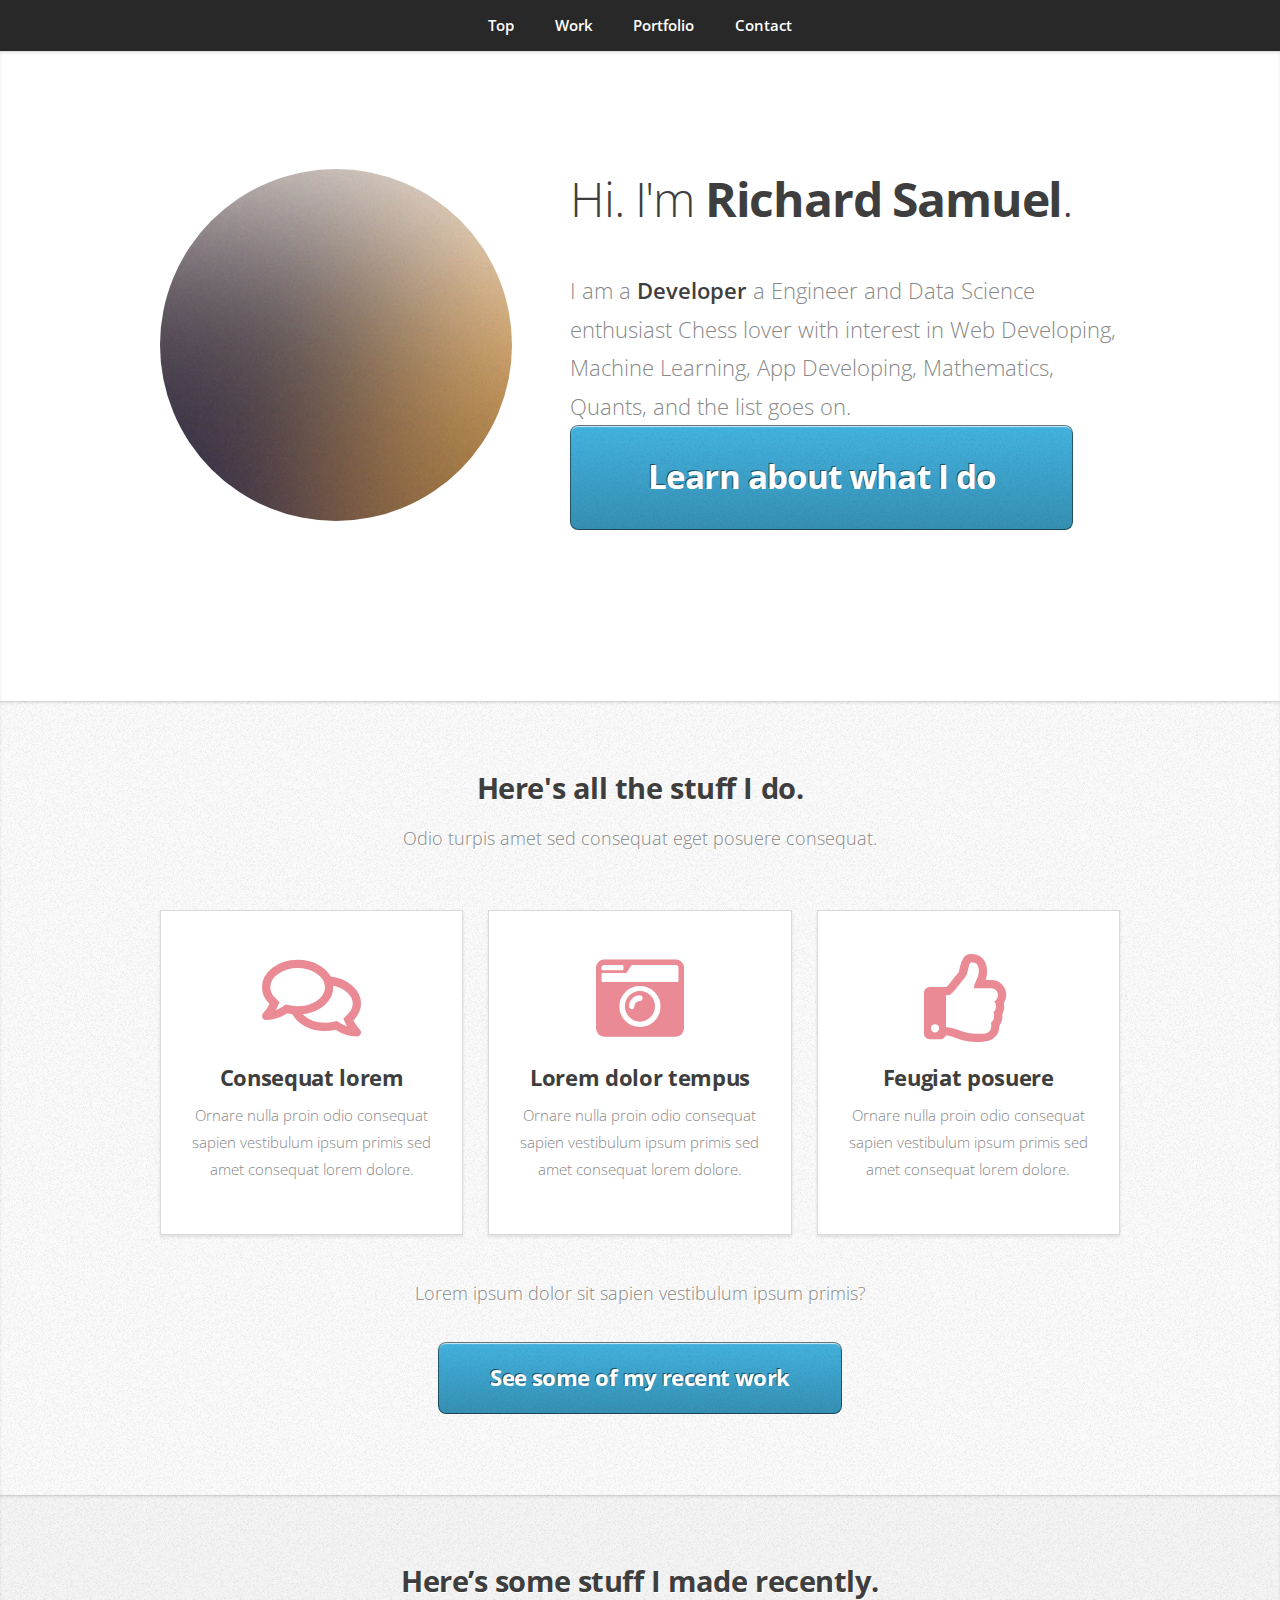
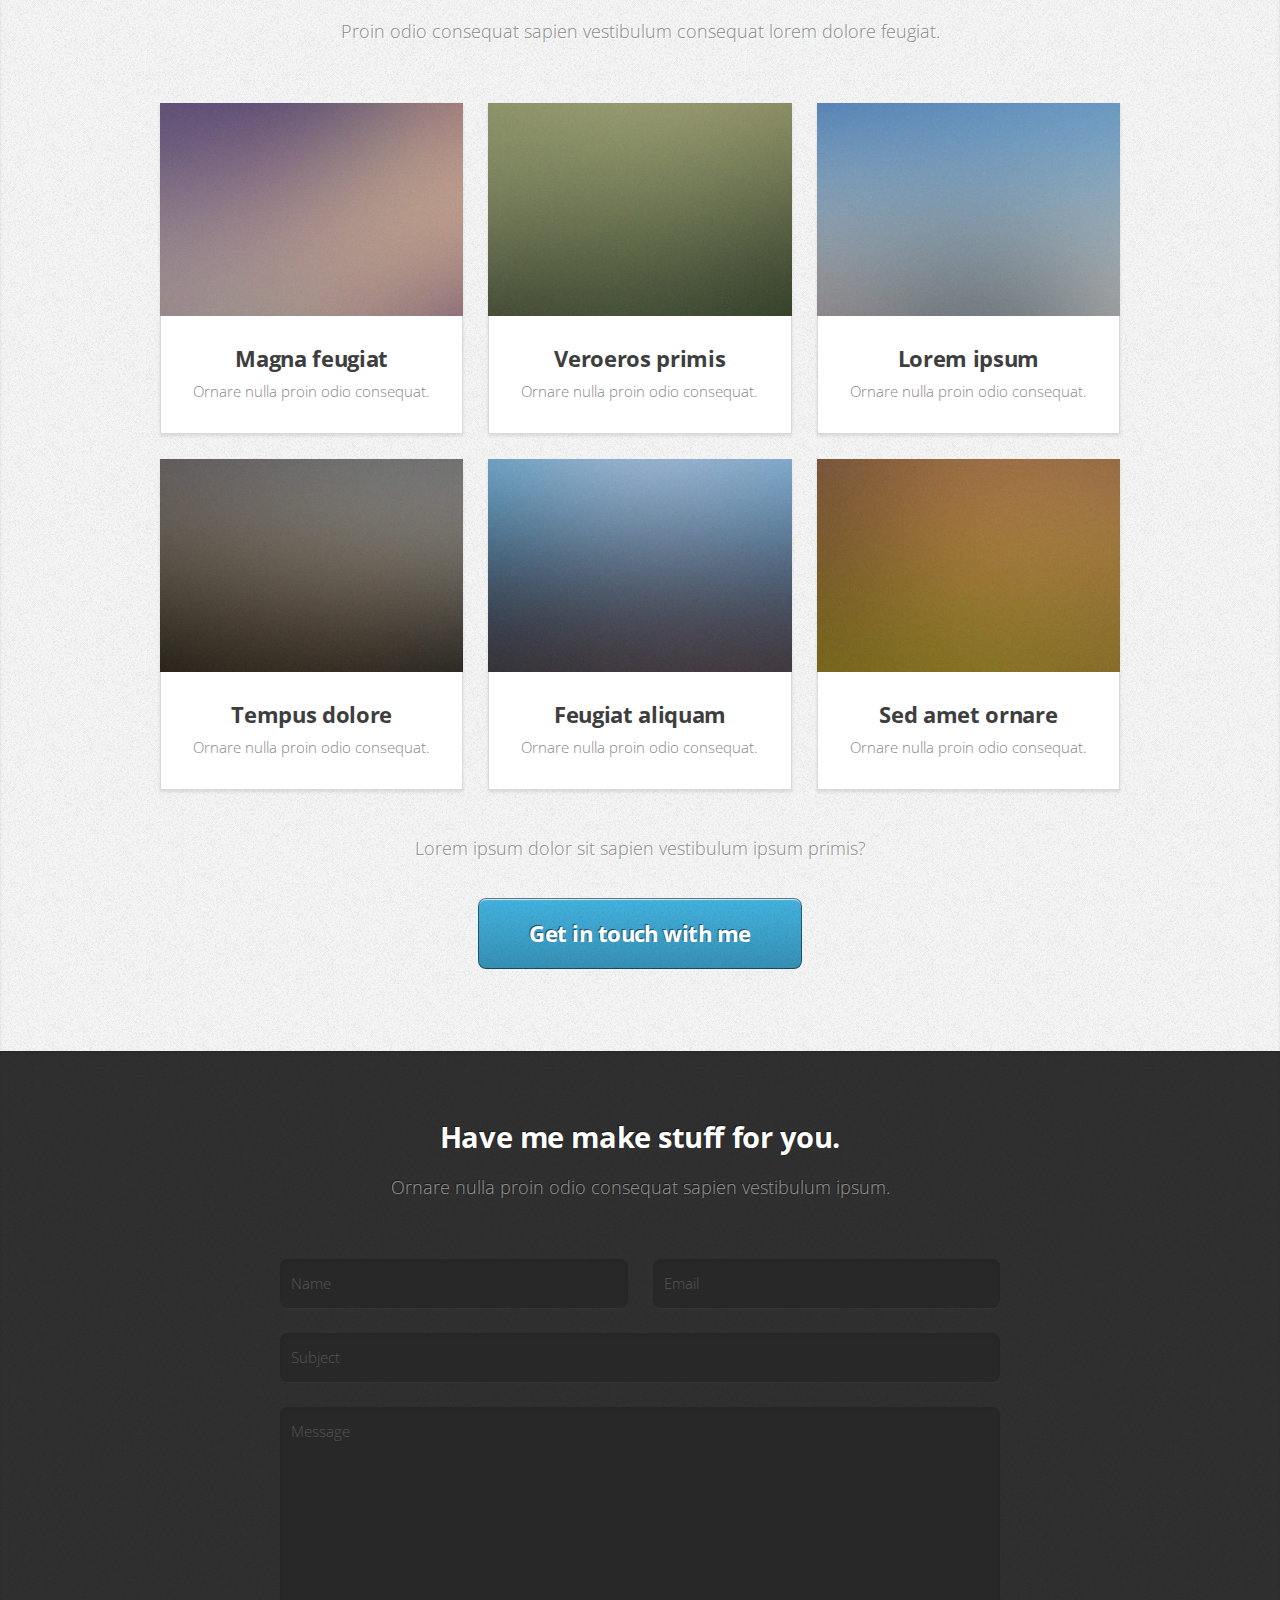
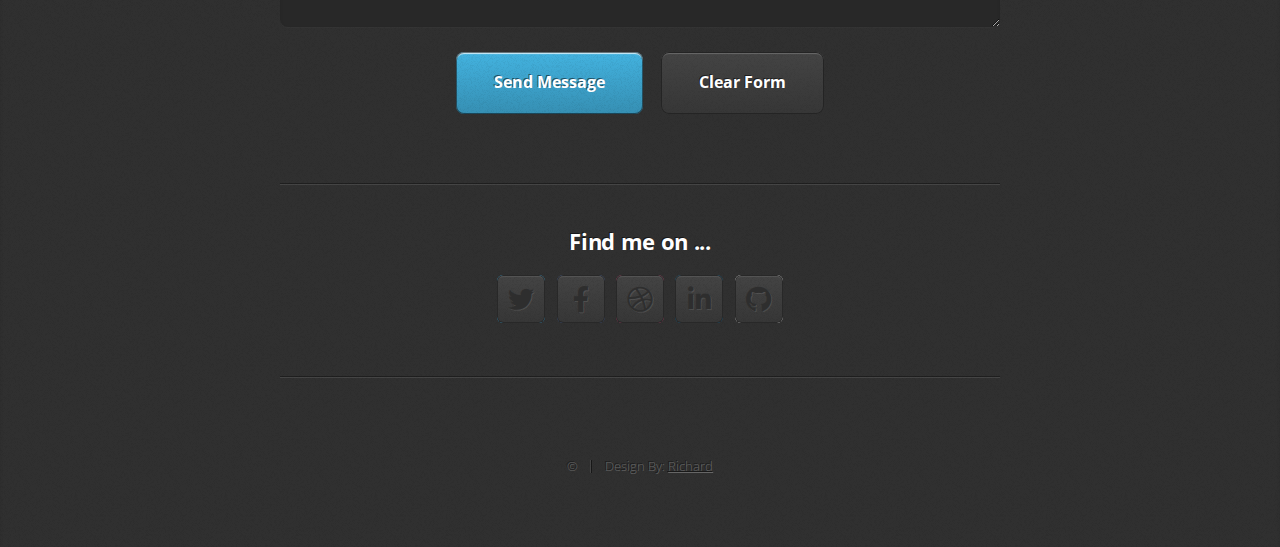
<file: index.html>
<!DOCTYPE HTML>
<html>
	<head>
		<title>My Portfolio</title>
		<meta charset="utf-8" />
		<meta name="viewport" content="width=device-width, initial-scale=1, user-scalable=no" />
		<link rel="stylesheet" href="assets/css/main.css" />
	</head>
	<body class="is-preload">

		<!-- Nav -->
			<nav id="nav">
				<ul class="container">
					<li><a href="#top">Top</a></li>
					<li><a href="#work">Work</a></li>
					<li><a href="#portfolio">Portfolio</a></li>
					<li><a href="#contact">Contact</a></li>
				</ul>
			</nav>

		<!-- Home -->
			<article id="top" class="wrapper style1">
				<div class="container">
					<div class="row">
						<div class="col-4 col-5-large col-12-medium">
							<span class="image fit"><img src="images/pic00.jpg" alt="" /></span>
						</div>
						<div class="col-8 col-7-large col-12-medium">
							<header>
								<h1>Hi. I'm <strong>Richard Samuel</strong>.</h1>
							</header>
							<p>I am a <strong>Developer</strong> a Engineer and Data Science enthusiast Chess lover with interest in Web Developing, Machine Learning, App Developing, Mathematics, Quants, and the list goes on.
							<a href="#work" class="button large scrolly">Learn about what I do</a>
						</div>
					</div>
				</div>
			</article>

		<!-- Work -->
			<article id="work" class="wrapper style2">
				<div class="container">
					<header>
						<h2>Here's all the stuff I do.</h2>
						<p>Odio turpis amet sed consequat eget posuere consequat.</p>
					</header>
					<div class="row aln-center">
						<div class="col-4 col-6-medium col-12-small">
							<section class="box style1">
								<span class="icon featured fa-comments"></span>
								<h3>Consequat lorem</h3>
								<p>Ornare nulla proin odio consequat sapien vestibulum ipsum primis sed amet consequat lorem dolore.</p>
							</section>
						</div>
						<div class="col-4 col-6-medium col-12-small">
							<section class="box style1">
								<span class="icon solid featured fa-camera-retro"></span>
								<h3>Lorem dolor tempus</h3>
								<p>Ornare nulla proin odio consequat sapien vestibulum ipsum primis sed amet consequat lorem dolore.</p>
							</section>
						</div>
						<div class="col-4 col-6-medium col-12-small">
							<section class="box style1">
								<span class="icon featured fa-thumbs-up"></span>
								<h3>Feugiat posuere</h3>
								<p>Ornare nulla proin odio consequat sapien vestibulum ipsum primis sed amet consequat lorem dolore.</p>
							</section>
						</div>
					</div>
					<footer>
						<p>Lorem ipsum dolor sit sapien vestibulum ipsum primis?</p>
						<a href="#portfolio" class="button large scrolly">See some of my recent work</a>
					</footer>
				</div>
			</article>

		<!-- Portfolio -->
			<article id="portfolio" class="wrapper style3">
				<div class="container">
					<header>
						<h2>Here’s some stuff I made recently.</h2>
						<p>Proin odio consequat  sapien vestibulum consequat lorem dolore feugiat.</p>
					</header>
					<div class="row">
						<div class="col-4 col-6-medium col-12-small">
							<article class="box style2">
								<a href="#" class="image featured"><img src="images/pic01.jpg" alt="" /></a>
								<h3><a href="#">Magna feugiat</a></h3>
								<p>Ornare nulla proin odio consequat.</p>
							</article>
						</div>
						<div class="col-4 col-6-medium col-12-small">
							<article class="box style2">
								<a href="#" class="image featured"><img src="images/pic02.jpg" alt="" /></a>
								<h3><a href="#">Veroeros primis</a></h3>
								<p>Ornare nulla proin odio consequat.</p>
							</article>
						</div>
						<div class="col-4 col-6-medium col-12-small">
							<article class="box style2">
								<a href="#" class="image featured"><img src="images/pic03.jpg" alt="" /></a>
								<h3><a href="#">Lorem ipsum</a></h3>
								<p>Ornare nulla proin odio consequat.</p>
							</article>
						</div>
						<div class="col-4 col-6-medium col-12-small">
							<article class="box style2">
								<a href="#" class="image featured"><img src="images/pic04.jpg" alt="" /></a>
								<h3><a href="#">Tempus dolore</a></h3>
								<p>Ornare nulla proin odio consequat.</p>
							</article>
						</div>
						<div class="col-4 col-6-medium col-12-small">
							<article class="box style2">
								<a href="#" class="image featured"><img src="images/pic05.jpg" alt="" /></a>
								<h3><a href="#">Feugiat aliquam</a></h3>
								<p>Ornare nulla proin odio consequat.</p>
							</article>
						</div>
						<div class="col-4 col-6-medium col-12-small">
							<article class="box style2">
								<a href="#" class="image featured"><img src="images/pic06.jpg" alt="" /></a>
								<h3><a href="#">Sed amet ornare</a></h3>
								<p>Ornare nulla proin odio consequat.</p>
							</article>
						</div>
					</div>
					<footer>
						<p>Lorem ipsum dolor sit sapien vestibulum ipsum primis?</p>
						<a href="#contact" class="button large scrolly">Get in touch with me</a>
					</footer>
				</div>
			</article>

		<!-- Contact -->
			<article id="contact" class="wrapper style4">
				<div class="container medium">
					<header>
						<h2>Have me make stuff for you.</h2>
						<p>Ornare nulla proin odio consequat sapien vestibulum ipsum.</p>
					</header>
					<div class="row">
						<div class="col-12">
							<form method="post" action="#">
								<div class="row">
									<div class="col-6 col-12-small">
										<input type="text" name="name" id="name" placeholder="Name" />
									</div>
									<div class="col-6 col-12-small">
										<input type="text" name="email" id="email" placeholder="Email" />
									</div>
									<div class="col-12">
										<input type="text" name="subject" id="subject" placeholder="Subject" />
									</div>
									<div class="col-12">
										<textarea name="message" id="message" placeholder="Message"></textarea>
									</div>
									<div class="col-12">
										<ul class="actions">
											<li><input type="submit" value="Send Message" /></li>
											<li><input type="reset" value="Clear Form" class="alt" /></li>
										</ul>
									</div>
								</div>
							</form>
						</div>
						<div class="col-12">
							<hr />
							<h3>Find me on ...</h3>
							<ul class="social">
								<li><a href="#" class="icon brands fa-twitter"><span class="label">Twitter</span></a></li>
								<li><a href="#" class="icon brands fa-facebook-f"><span class="label">Facebook</span></a></li>
								<li><a href="#" class="icon brands fa-dribbble"><span class="label">Dribbble</span></a></li>
								<li><a href="http://www.linkedin.com/in/richard-s-2b8399195" class="icon brands fa-linkedin-in"><span class="label">LinkedIn</span></a></li>
								<li><a href="http://www.github.com/samuelard7" class="icon brands fa-github"><span class="label">Github</span></a></li>
								<!--
								<li><a href="#" class="icon solid fa-rss"><span>RSS</span></a></li>
								<li><a href="#" class="icon brands fa-instagram"><span>Instagram</span></a></li>
								<li><a href="#" class="icon brands fa-foursquare"><span>Foursquare</span></a></li>
								<li><a href="#" class="icon brands fa-skype"><span>Skype</span></a></li>
								<li><a href="#" class="icon brands fa-soundcloud"><span>Soundcloud</span></a></li>
								<li><a href="#" class="icon brands fa-youtube"><span>YouTube</span></a></li>
								<li><a href="#" class="icon brands fa-blogger"><span>Blogger</span></a></li>
								<li><a href="#" class="icon brands fa-flickr"><span>Flickr</span></a></li>
								<li><a href="#" class="icon brands fa-vimeo"><span>Vimeo</span></a></li>
								-->
							</ul>
							<hr />
						</div>
					</div>
					<footer>
						<ul id="copyright">
							<li>&copy;</li><li>Design By: <a href="http://www.github.com/samuelard7/samuelard7.github.io">Richard</a></li>
						</ul>
					</footer>
				</div>
			</article>

		<!-- Scripts -->
			<script src="assets/js/jquery.min.js"></script>
			<script src="assets/js/jquery.scrolly.min.js"></script>
			<script src="assets/js/browser.min.js"></script>
			<script src="assets/js/breakpoints.min.js"></script>
			<script src="assets/js/util.js"></script>
			<script src="assets/js/main.js"></script>

	</body>
</html>
</file>
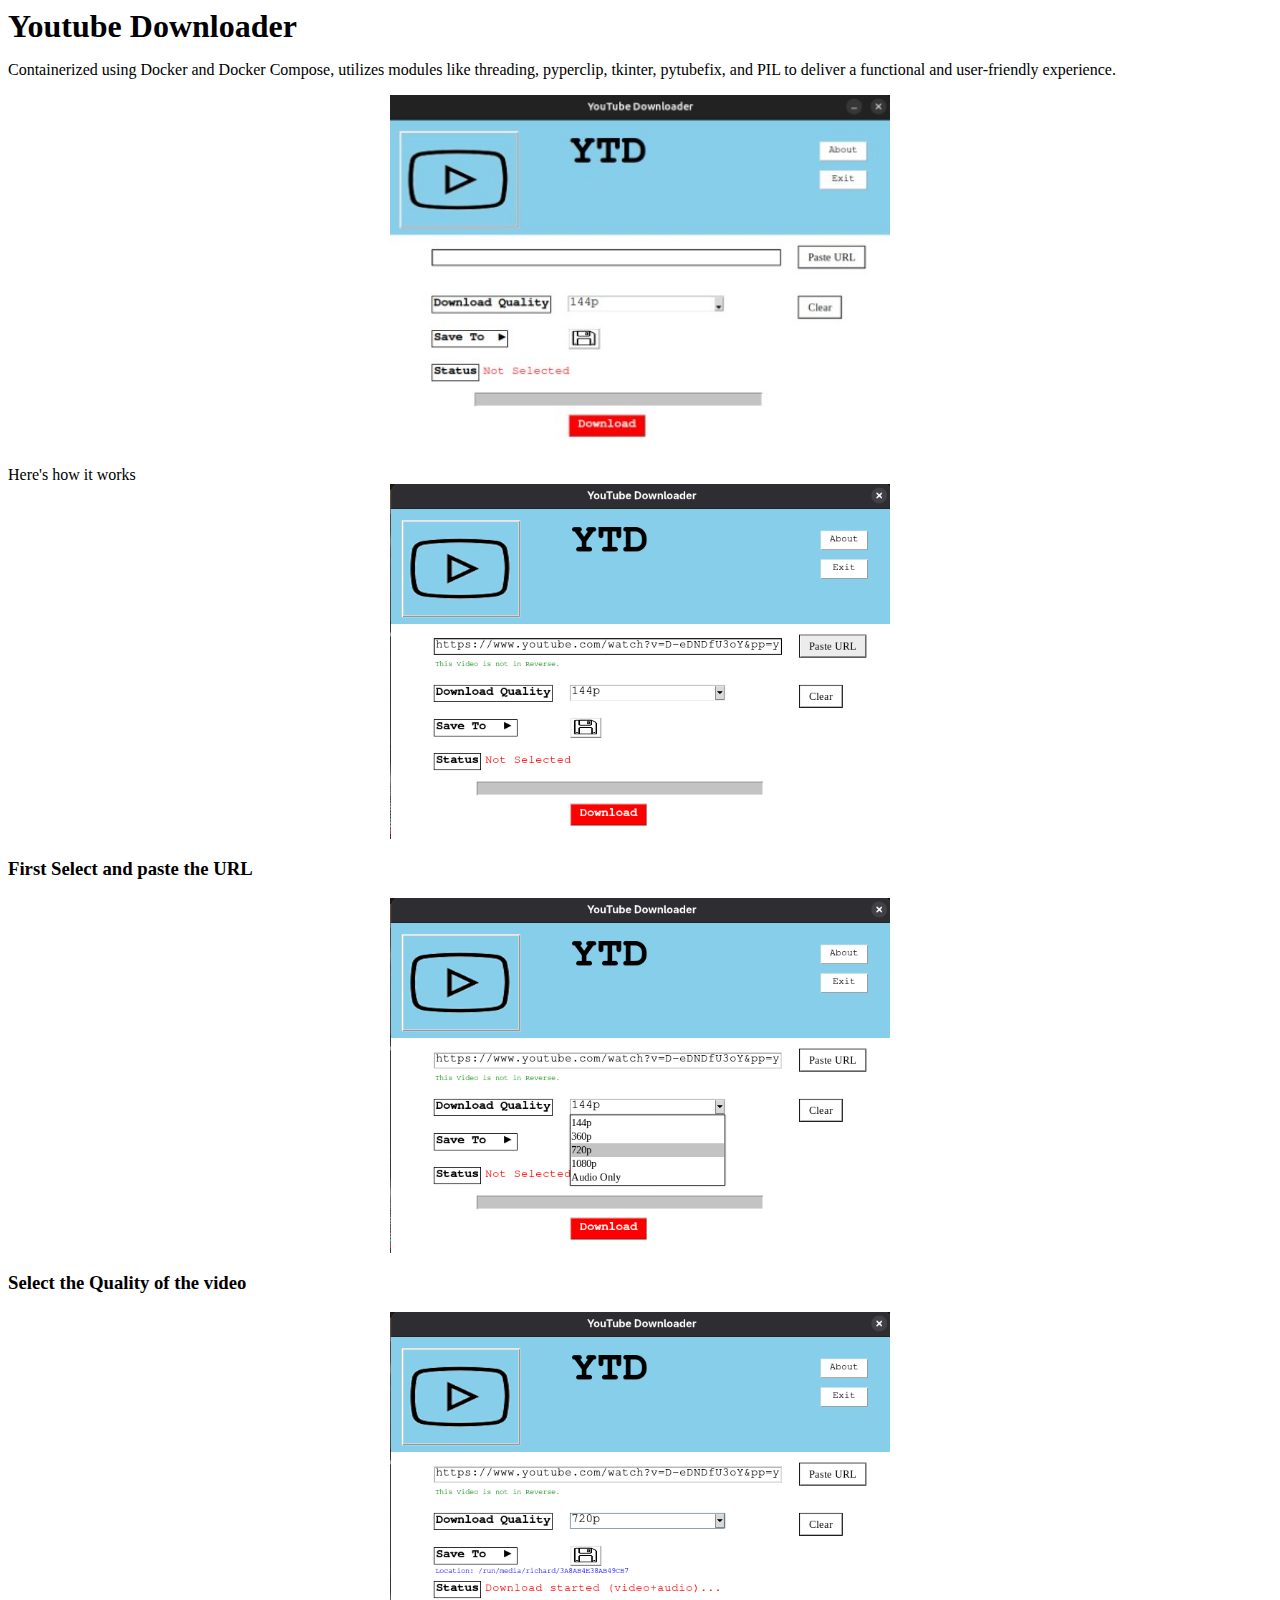
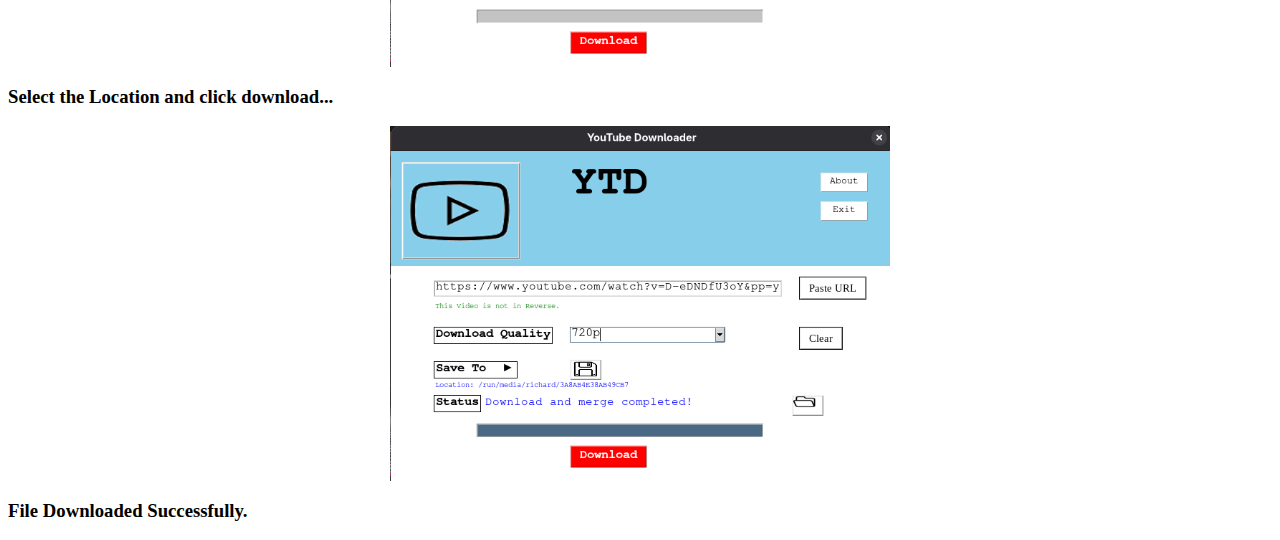
<file: yt.html>
<!-- Here I want to add the image youtube downloader which i coded using python tkinter-->

<!DOCTYPE html>
<html lang="en">
<head>
    <meta charset="UTF-8">
    <meta name="viewport" content="width=device-width, initial-scale=1.0">
    <title>Youtube Downloader</title>
</head>
<body>

    <h1 style="justify-content: center;display: center; margin: 0 auto;">Youtube Downloader</h1>
    <p>Containerized using Docker and Docker Compose, utilizes modules like threading, pyperclip, tkinter, pytubefix, and PIL to deliver a functional and user-friendly experience.</p>
    <img src="images/YTD.jpg" alt="Youtube Downloader" style="width: 80%; max-width: 500px; justify-content: center; display: block; margin: 0 auto;">

    <p>Here's how it works <img src="images/yt1.png" alt="Youtube Downloader Image One" style="width: 80%; max-width: 500px; justify-content: center; display: block; margin: 0 auto;" /><h3>First Select and paste the URL</h3>
    <p><img src="images/yt2.png" alt="Youtube Downloader Image Two" style="width: 80%; max-width: 500px; justify-content: center; display: block; margin: 0 auto;" /><h3>Select the Quality of the video</h3>
    <p><img src="images/yt3.png" alt="Youtube Downloader Image Three" style="width: 80%; max-width: 500px; justify-content: center; display: block; margin: 0 auto;" /><h3>Select the Location and click download... </h3>
    <p><img src="images/yt4.png" alt="Youtube Downloader Image Three" style="width: 80%; max-width: 500px; justify-content: center; display: block; margin: 0 auto;" /><h3>File Downloaded Successfully.</h3>
</body>
</html>
</file>
<file: assets/css/main.css>
@import url("https://fonts.googleapis.com/css?family=Open+Sans:300,300italic,600,600italic,700");
@import url("fontawesome-all.min.css");

/*
	Miniport by HTML5 UP
	html5up.net | @ajlkn
	Free for personal and commercial use under the CCA 3.0 license (html5up.net/license)
*/

html, body, div, span, applet, object,
iframe, h1, h2, h3, h4, h5, h6, p, blockquote,
pre, a, abbr, acronym, address, big, cite,
code, del, dfn, em, img, ins, kbd, q, s, samp,
small, strike, strong, sub, sup, tt, var, b,
u, i, center, dl, dt, dd, ol, ul, li, fieldset,
form, label, legend, table, caption, tbody,
tfoot, thead, tr, th, td, article, aside,
canvas, details, embed, figure, figcaption,
footer, header, hgroup, menu, nav, output, ruby,
section, summary, time, mark, audio, video {
	margin: 0;
	padding: 0;
	border: 0;
	font-size: 100%;
	font: inherit;
	vertical-align: baseline;}

article, aside, details, figcaption, figure,
footer, header, hgroup, menu, nav, section {
	display: block;}

body {
	line-height: 1;
}

ol, ul {
	list-style: none;
}

blockquote, q {
	quotes: none;
}

	blockquote:before, blockquote:after, q:before, q:after {
		content: '';
		content: none;
	}

table {
	border-collapse: collapse;
	border-spacing: 0;
}

body {
	-webkit-text-size-adjust: none;
}

mark {
	background-color: transparent;
	color: inherit;
}

input::-moz-focus-inner {
	border: 0;
	padding: 0;
}

input, select, textarea {
	-moz-appearance: none;
	-webkit-appearance: none;
	-ms-appearance: none;
	appearance: none;
}

/* Basic */

	html {
		box-sizing: border-box;
	}

	*, *:before, *:after {
		box-sizing: inherit;
	}

	body {
		padding-top: 3.5em;
	}

		body.is-preload *, body.is-preload *:before, body.is-preload *:after {
			-moz-animation: none !important;
			-webkit-animation: none !important;
			-ms-animation: none !important;
			animation: none !important;
			-moz-transition: none !important;
			-webkit-transition: none !important;
			-ms-transition: none !important;
			transition: none !important;
		}

	body, input, textarea, select {
		font-family: 'Open Sans', sans-serif;
		line-height: 1.85em;
		color: #888;
		font-weight: 300;
		font-size: 13pt;
	}

	a {
		-moz-transition: color .2s ease-in-out;
		-webkit-transition: color .2s ease-in-out;
		-ms-transition: color .2s ease-in-out;
		transition: color .2s ease-in-out;
		color: #43B3E0;
		text-decoration: underline;
	}

		a:hover {
			color: #43bff0 !important;
		}

		a img {
			border: 0;
		}

	b, strong {
		font-weight: 600;
		color: #3e3e3e;
	}

	i, em {
		font-style: italic;
	}

	sub {
		position: relative;
		top: 0.5em;
		font-size: 0.8em;
	}

	sup {
		position: relative;
		top: -0.5em;
		font-size: 0.8em;
	}

	blockquote {
		border-left: solid 0.75em #eee;
		padding: 1em 0 1em 1.5em;
		font-style: italic;
	}

	h1, h2, h3, h4, h5, h6 {
		color: #3e3e3e;
		margin: 0 0 0.75em 0;
	}

	h1 a, h2 a, h3 a, h4 a, h5 a, h6 a {
		text-decoration: none;
		color: inherit;
	}

	h2, h3, h4, h5, h6 {
		font-weight: 700;
	}

	h1 {
		font-size: 3.25em;
		letter-spacing: -0.025em;
		font-weight: 300;
	}

		h1 strong {
			font-weight: 700;
		}

	h2 {
		font-size: 2em;
		letter-spacing: -0.015em;
	}

	h3 {
		font-size: 1.5em;
		letter-spacing: -0.015em;
	}

	em, i {
		font-style: italic;
	}

	br.clear {
		clear: both;
	}

	hr {
		border: 0;
		border-top: solid 1px #444;
		border-top-color: rgba(0, 0, 0, 0.35);
		box-shadow: 0px 1px 0px 0px rgba(255, 255, 255, 0.1);
		height: 1px;
		margin: 3em 0;
	}

	p, ul, ol, dl, table {
		margin-bottom: 2em;
	}

	header {
		margin: 0 0 3em 0;
	}

		header > p {
			font-size: 1.25em;
			margin: 0;
		}

	footer {
		margin: 3em 0 0 0;
	}

		footer > p {
			font-size: 1.25em;
		}

/* Container */

	.container {
		margin: 0 auto;
		max-width: calc(100% - 50px);
		width: 1200px;
	}

		.container.medium {
			width: 900px;
		}

		@media screen and (max-width: 1680px) {

			.container {
				width: 1200px;
			}

				.container.medium {
					width: 900px;
				}

		}

		@media screen and (max-width: 1280px) {

			.container {
				width: 960px;
			}

				.container.medium {
					width: 720px;
				}

		}

		@media screen and (max-width: 980px) {

			.container {
				width: 100%;
			}

				.container.medium {
					width: 75%;
				}

		}

		@media screen and (max-width: 736px) {

			.container {
				width: 100%;
				max-width: calc(100% - 30px);
			}

				.container.medium {
					width: 100%;
				}

		}

/* Row */

	.row {
		display: flex;
		flex-wrap: wrap;
		box-sizing: border-box;
		align-items: stretch;
	}

		.row > * {
			box-sizing: border-box;
		}

		.row.gtr-uniform > * > :last-child {
			margin-bottom: 0;
		}

		.row.aln-left {
			justify-content: flex-start;
		}

		.row.aln-center {
			justify-content: center;
		}

		.row.aln-right {
			justify-content: flex-end;
		}

		.row.aln-top {
			align-items: flex-start;
		}

		.row.aln-middle {
			align-items: center;
		}

		.row.aln-bottom {
			align-items: flex-end;
		}

		.row > .imp {
			order: -1;
		}

		.row > .col-1 {
			width: 8.33333%;
		}

		.row > .off-1 {
			margin-left: 8.33333%;
		}

		.row > .col-2 {
			width: 16.66667%;
		}

		.row > .off-2 {
			margin-left: 16.66667%;
		}

		.row > .col-3 {
			width: 25%;
		}

		.row > .off-3 {
			margin-left: 25%;
		}

		.row > .col-4 {
			width: 33.33333%;
		}

		.row > .off-4 {
			margin-left: 33.33333%;
		}

		.row > .col-5 {
			width: 41.66667%;
		}

		.row > .off-5 {
			margin-left: 41.66667%;
		}

		.row > .col-6 {
			width: 50%;
		}

		.row > .off-6 {
			margin-left: 50%;
		}

		.row > .col-7 {
			width: 58.33333%;
		}

		.row > .off-7 {
			margin-left: 58.33333%;
		}

		.row > .col-8 {
			width: 66.66667%;
		}

		.row > .off-8 {
			margin-left: 66.66667%;
		}

		.row > .col-9 {
			width: 75%;
		}

		.row > .off-9 {
			margin-left: 75%;
		}

		.row > .col-10 {
			width: 83.33333%;
		}

		.row > .off-10 {
			margin-left: 83.33333%;
		}

		.row > .col-11 {
			width: 91.66667%;
		}

		.row > .off-11 {
			margin-left: 91.66667%;
		}

		.row > .col-12 {
			width: 100%;
		}

		.row > .off-12 {
			margin-left: 100%;
		}

		.row.gtr-0 {
			margin-top: 0px;
			margin-left: 0px;
		}

			.row.gtr-0 > * {
				padding: 0px 0 0 0px;
			}

			.row.gtr-0.gtr-uniform {
				margin-top: 0px;
			}

				.row.gtr-0.gtr-uniform > * {
					padding-top: 0px;
				}

		.row.gtr-25 {
			margin-top: -6.25px;
			margin-left: -6.25px;
		}

			.row.gtr-25 > * {
				padding: 6.25px 0 0 6.25px;
			}

			.row.gtr-25.gtr-uniform {
				margin-top: -6.25px;
			}

				.row.gtr-25.gtr-uniform > * {
					padding-top: 6.25px;
				}

		.row.gtr-50 {
			margin-top: -12.5px;
			margin-left: -12.5px;
		}

			.row.gtr-50 > * {
				padding: 12.5px 0 0 12.5px;
			}

			.row.gtr-50.gtr-uniform {
				margin-top: -12.5px;
			}

				.row.gtr-50.gtr-uniform > * {
					padding-top: 12.5px;
				}

		.row {
			margin-top: -25px;
			margin-left: -25px;
		}

			.row > * {
				padding: 25px 0 0 25px;
			}

			.row.gtr-uniform {
				margin-top: -25px;
			}

				.row.gtr-uniform > * {
					padding-top: 25px;
				}

		.row.gtr-150 {
			margin-top: -37.5px;
			margin-left: -37.5px;
		}

			.row.gtr-150 > * {
				padding: 37.5px 0 0 37.5px;
			}

			.row.gtr-150.gtr-uniform {
				margin-top: -37.5px;
			}

				.row.gtr-150.gtr-uniform > * {
					padding-top: 37.5px;
				}

		.row.gtr-200 {
			margin-top: -50px;
			margin-left: -50px;
		}

			.row.gtr-200 > * {
				padding: 50px 0 0 50px;
			}

			.row.gtr-200.gtr-uniform {
				margin-top: -50px;
			}

				.row.gtr-200.gtr-uniform > * {
					padding-top: 50px;
				}

		@media screen and (max-width: 1680px) {

			.row {
				display: flex;
				flex-wrap: wrap;
				box-sizing: border-box;
				align-items: stretch;
			}

				.row > * {
					box-sizing: border-box;
				}

				.row.gtr-uniform > * > :last-child {
					margin-bottom: 0;
				}

				.row.aln-left {
					justify-content: flex-start;
				}

				.row.aln-center {
					justify-content: center;
				}

				.row.aln-right {
					justify-content: flex-end;
				}

				.row.aln-top {
					align-items: flex-start;
				}

				.row.aln-middle {
					align-items: center;
				}

				.row.aln-bottom {
					align-items: flex-end;
				}

				.row > .imp-xlarge {
					order: -1;
				}

				.row > .col-1-xlarge {
					width: 8.33333%;
				}

				.row > .off-1-xlarge {
					margin-left: 8.33333%;
				}

				.row > .col-2-xlarge {
					width: 16.66667%;
				}

				.row > .off-2-xlarge {
					margin-left: 16.66667%;
				}

				.row > .col-3-xlarge {
					width: 25%;
				}

				.row > .off-3-xlarge {
					margin-left: 25%;
				}

				.row > .col-4-xlarge {
					width: 33.33333%;
				}

				.row > .off-4-xlarge {
					margin-left: 33.33333%;
				}

				.row > .col-5-xlarge {
					width: 41.66667%;
				}

				.row > .off-5-xlarge {
					margin-left: 41.66667%;
				}

				.row > .col-6-xlarge {
					width: 50%;
				}

				.row > .off-6-xlarge {
					margin-left: 50%;
				}

				.row > .col-7-xlarge {
					width: 58.33333%;
				}

				.row > .off-7-xlarge {
					margin-left: 58.33333%;
				}

				.row > .col-8-xlarge {
					width: 66.66667%;
				}

				.row > .off-8-xlarge {
					margin-left: 66.66667%;
				}

				.row > .col-9-xlarge {
					width: 75%;
				}

				.row > .off-9-xlarge {
					margin-left: 75%;
				}

				.row > .col-10-xlarge {
					width: 83.33333%;
				}

				.row > .off-10-xlarge {
					margin-left: 83.33333%;
				}

				.row > .col-11-xlarge {
					width: 91.66667%;
				}

				.row > .off-11-xlarge {
					margin-left: 91.66667%;
				}

				.row > .col-12-xlarge {
					width: 100%;
				}

				.row > .off-12-xlarge {
					margin-left: 100%;
				}

				.row.gtr-0 {
					margin-top: 0px;
					margin-left: 0px;
				}

					.row.gtr-0 > * {
						padding: 0px 0 0 0px;
					}

					.row.gtr-0.gtr-uniform {
						margin-top: 0px;
					}

						.row.gtr-0.gtr-uniform > * {
							padding-top: 0px;
						}

				.row.gtr-25 {
					margin-top: -6.25px;
					margin-left: -6.25px;
				}

					.row.gtr-25 > * {
						padding: 6.25px 0 0 6.25px;
					}

					.row.gtr-25.gtr-uniform {
						margin-top: -6.25px;
					}

						.row.gtr-25.gtr-uniform > * {
							padding-top: 6.25px;
						}

				.row.gtr-50 {
					margin-top: -12.5px;
					margin-left: -12.5px;
				}

					.row.gtr-50 > * {
						padding: 12.5px 0 0 12.5px;
					}

					.row.gtr-50.gtr-uniform {
						margin-top: -12.5px;
					}

						.row.gtr-50.gtr-uniform > * {
							padding-top: 12.5px;
						}

				.row {
					margin-top: -25px;
					margin-left: -25px;
				}

					.row > * {
						padding: 25px 0 0 25px;
					}

					.row.gtr-uniform {
						margin-top: -25px;
					}

						.row.gtr-uniform > * {
							padding-top: 25px;
						}

				.row.gtr-150 {
					margin-top: -37.5px;
					margin-left: -37.5px;
				}

					.row.gtr-150 > * {
						padding: 37.5px 0 0 37.5px;
					}

					.row.gtr-150.gtr-uniform {
						margin-top: -37.5px;
					}

						.row.gtr-150.gtr-uniform > * {
							padding-top: 37.5px;
						}

				.row.gtr-200 {
					margin-top: -50px;
					margin-left: -50px;
				}

					.row.gtr-200 > * {
						padding: 50px 0 0 50px;
					}

					.row.gtr-200.gtr-uniform {
						margin-top: -50px;
					}

						.row.gtr-200.gtr-uniform > * {
							padding-top: 50px;
						}

		}

		@media screen and (max-width: 1280px) {

			.row {
				display: flex;
				flex-wrap: wrap;
				box-sizing: border-box;
				align-items: stretch;
			}

				.row > * {
					box-sizing: border-box;
				}

				.row.gtr-uniform > * > :last-child {
					margin-bottom: 0;
				}

				.row.aln-left {
					justify-content: flex-start;
				}

				.row.aln-center {
					justify-content: center;
				}

				.row.aln-right {
					justify-content: flex-end;
				}

				.row.aln-top {
					align-items: flex-start;
				}

				.row.aln-middle {
					align-items: center;
				}

				.row.aln-bottom {
					align-items: flex-end;
				}

				.row > .imp-large {
					order: -1;
				}

				.row > .col-1-large {
					width: 8.33333%;
				}

				.row > .off-1-large {
					margin-left: 8.33333%;
				}

				.row > .col-2-large {
					width: 16.66667%;
				}

				.row > .off-2-large {
					margin-left: 16.66667%;
				}

				.row > .col-3-large {
					width: 25%;
				}

				.row > .off-3-large {
					margin-left: 25%;
				}

				.row > .col-4-large {
					width: 33.33333%;
				}

				.row > .off-4-large {
					margin-left: 33.33333%;
				}

				.row > .col-5-large {
					width: 41.66667%;
				}

				.row > .off-5-large {
					margin-left: 41.66667%;
				}

				.row > .col-6-large {
					width: 50%;
				}

				.row > .off-6-large {
					margin-left: 50%;
				}

				.row > .col-7-large {
					width: 58.33333%;
				}

				.row > .off-7-large {
					margin-left: 58.33333%;
				}

				.row > .col-8-large {
					width: 66.66667%;
				}

				.row > .off-8-large {
					margin-left: 66.66667%;
				}

				.row > .col-9-large {
					width: 75%;
				}

				.row > .off-9-large {
					margin-left: 75%;
				}

				.row > .col-10-large {
					width: 83.33333%;
				}

				.row > .off-10-large {
					margin-left: 83.33333%;
				}

				.row > .col-11-large {
					width: 91.66667%;
				}

				.row > .off-11-large {
					margin-left: 91.66667%;
				}

				.row > .col-12-large {
					width: 100%;
				}

				.row > .off-12-large {
					margin-left: 100%;
				}

				.row.gtr-0 {
					margin-top: 0px;
					margin-left: 0px;
				}

					.row.gtr-0 > * {
						padding: 0px 0 0 0px;
					}

					.row.gtr-0.gtr-uniform {
						margin-top: 0px;
					}

						.row.gtr-0.gtr-uniform > * {
							padding-top: 0px;
						}

				.row.gtr-25 {
					margin-top: -6.25px;
					margin-left: -6.25px;
				}

					.row.gtr-25 > * {
						padding: 6.25px 0 0 6.25px;
					}

					.row.gtr-25.gtr-uniform {
						margin-top: -6.25px;
					}

						.row.gtr-25.gtr-uniform > * {
							padding-top: 6.25px;
						}

				.row.gtr-50 {
					margin-top: -12.5px;
					margin-left: -12.5px;
				}

					.row.gtr-50 > * {
						padding: 12.5px 0 0 12.5px;
					}

					.row.gtr-50.gtr-uniform {
						margin-top: -12.5px;
					}

						.row.gtr-50.gtr-uniform > * {
							padding-top: 12.5px;
						}

				.row {
					margin-top: -25px;
					margin-left: -25px;
				}

					.row > * {
						padding: 25px 0 0 25px;
					}

					.row.gtr-uniform {
						margin-top: -25px;
					}

						.row.gtr-uniform > * {
							padding-top: 25px;
						}

				.row.gtr-150 {
					margin-top: -37.5px;
					margin-left: -37.5px;
				}

					.row.gtr-150 > * {
						padding: 37.5px 0 0 37.5px;
					}

					.row.gtr-150.gtr-uniform {
						margin-top: -37.5px;
					}

						.row.gtr-150.gtr-uniform > * {
							padding-top: 37.5px;
						}

				.row.gtr-200 {
					margin-top: -50px;
					margin-left: -50px;
				}

					.row.gtr-200 > * {
						padding: 50px 0 0 50px;
					}

					.row.gtr-200.gtr-uniform {
						margin-top: -50px;
					}

						.row.gtr-200.gtr-uniform > * {
							padding-top: 50px;
						}

		}

		@media screen and (max-width: 980px) {

			.row {
				display: flex;
				flex-wrap: wrap;
				box-sizing: border-box;
				align-items: stretch;
			}

				.row > * {
					box-sizing: border-box;
				}

				.row.gtr-uniform > * > :last-child {
					margin-bottom: 0;
				}

				.row.aln-left {
					justify-content: flex-start;
				}

				.row.aln-center {
					justify-content: center;
				}

				.row.aln-right {
					justify-content: flex-end;
				}

				.row.aln-top {
					align-items: flex-start;
				}

				.row.aln-middle {
					align-items: center;
				}

				.row.aln-bottom {
					align-items: flex-end;
				}

				.row > .imp-medium {
					order: -1;
				}

				.row > .col-1-medium {
					width: 8.33333%;
				}

				.row > .off-1-medium {
					margin-left: 8.33333%;
				}

				.row > .col-2-medium {
					width: 16.66667%;
				}

				.row > .off-2-medium {
					margin-left: 16.66667%;
				}

				.row > .col-3-medium {
					width: 25%;
				}

				.row > .off-3-medium {
					margin-left: 25%;
				}

				.row > .col-4-medium {
					width: 33.33333%;
				}

				.row > .off-4-medium {
					margin-left: 33.33333%;
				}

				.row > .col-5-medium {
					width: 41.66667%;
				}

				.row > .off-5-medium {
					margin-left: 41.66667%;
				}

				.row > .col-6-medium {
					width: 50%;
				}

				.row > .off-6-medium {
					margin-left: 50%;
				}

				.row > .col-7-medium {
					width: 58.33333%;
				}

				.row > .off-7-medium {
					margin-left: 58.33333%;
				}

				.row > .col-8-medium {
					width: 66.66667%;
				}

				.row > .off-8-medium {
					margin-left: 66.66667%;
				}

				.row > .col-9-medium {
					width: 75%;
				}

				.row > .off-9-medium {
					margin-left: 75%;
				}

				.row > .col-10-medium {
					width: 83.33333%;
				}

				.row > .off-10-medium {
					margin-left: 83.33333%;
				}

				.row > .col-11-medium {
					width: 91.66667%;
				}

				.row > .off-11-medium {
					margin-left: 91.66667%;
				}

				.row > .col-12-medium {
					width: 100%;
				}

				.row > .off-12-medium {
					margin-left: 100%;
				}

				.row.gtr-0 {
					margin-top: 0px;
					margin-left: 0px;
				}

					.row.gtr-0 > * {
						padding: 0px 0 0 0px;
					}

					.row.gtr-0.gtr-uniform {
						margin-top: 0px;
					}

						.row.gtr-0.gtr-uniform > * {
							padding-top: 0px;
						}

				.row.gtr-25 {
					margin-top: -6.25px;
					margin-left: -6.25px;
				}

					.row.gtr-25 > * {
						padding: 6.25px 0 0 6.25px;
					}

					.row.gtr-25.gtr-uniform {
						margin-top: -6.25px;
					}

						.row.gtr-25.gtr-uniform > * {
							padding-top: 6.25px;
						}

				.row.gtr-50 {
					margin-top: -12.5px;
					margin-left: -12.5px;
				}

					.row.gtr-50 > * {
						padding: 12.5px 0 0 12.5px;
					}

					.row.gtr-50.gtr-uniform {
						margin-top: -12.5px;
					}

						.row.gtr-50.gtr-uniform > * {
							padding-top: 12.5px;
						}

				.row {
					margin-top: -25px;
					margin-left: -25px;
				}

					.row > * {
						padding: 25px 0 0 25px;
					}

					.row.gtr-uniform {
						margin-top: -25px;
					}

						.row.gtr-uniform > * {
							padding-top: 25px;
						}

				.row.gtr-150 {
					margin-top: -37.5px;
					margin-left: -37.5px;
				}

					.row.gtr-150 > * {
						padding: 37.5px 0 0 37.5px;
					}

					.row.gtr-150.gtr-uniform {
						margin-top: -37.5px;
					}

						.row.gtr-150.gtr-uniform > * {
							padding-top: 37.5px;
						}

				.row.gtr-200 {
					margin-top: -50px;
					margin-left: -50px;
				}

					.row.gtr-200 > * {
						padding: 50px 0 0 50px;
					}

					.row.gtr-200.gtr-uniform {
						margin-top: -50px;
					}

						.row.gtr-200.gtr-uniform > * {
							padding-top: 50px;
						}

		}

		@media screen and (max-width: 736px) {

			.row {
				display: flex;
				flex-wrap: wrap;
				box-sizing: border-box;
				align-items: stretch;
			}

				.row > * {
					box-sizing: border-box;
				}

				.row.gtr-uniform > * > :last-child {
					margin-bottom: 0;
				}

				.row.aln-left {
					justify-content: flex-start;
				}

				.row.aln-center {
					justify-content: center;
				}

				.row.aln-right {
					justify-content: flex-end;
				}

				.row.aln-top {
					align-items: flex-start;
				}

				.row.aln-middle {
					align-items: center;
				}

				.row.aln-bottom {
					align-items: flex-end;
				}

				.row > .imp-small {
					order: -1;
				}

				.row > .col-1-small {
					width: 8.33333%;
				}

				.row > .off-1-small {
					margin-left: 8.33333%;
				}

				.row > .col-2-small {
					width: 16.66667%;
				}

				.row > .off-2-small {
					margin-left: 16.66667%;
				}

				.row > .col-3-small {
					width: 25%;
				}

				.row > .off-3-small {
					margin-left: 25%;
				}

				.row > .col-4-small {
					width: 33.33333%;
				}

				.row > .off-4-small {
					margin-left: 33.33333%;
				}

				.row > .col-5-small {
					width: 41.66667%;
				}

				.row > .off-5-small {
					margin-left: 41.66667%;
				}

				.row > .col-6-small {
					width: 50%;
				}

				.row > .off-6-small {
					margin-left: 50%;
				}

				.row > .col-7-small {
					width: 58.33333%;
				}

				.row > .off-7-small {
					margin-left: 58.33333%;
				}

				.row > .col-8-small {
					width: 66.66667%;
				}

				.row > .off-8-small {
					margin-left: 66.66667%;
				}

				.row > .col-9-small {
					width: 75%;
				}

				.row > .off-9-small {
					margin-left: 75%;
				}

				.row > .col-10-small {
					width: 83.33333%;
				}

				.row > .off-10-small {
					margin-left: 83.33333%;
				}

				.row > .col-11-small {
					width: 91.66667%;
				}

				.row > .off-11-small {
					margin-left: 91.66667%;
				}

				.row > .col-12-small {
					width: 100%;
				}

				.row > .off-12-small {
					margin-left: 100%;
				}

				.row.gtr-0 {
					margin-top: 0px;
					margin-left: 0px;
				}

					.row.gtr-0 > * {
						padding: 0px 0 0 0px;
					}

					.row.gtr-0.gtr-uniform {
						margin-top: 0px;
					}

						.row.gtr-0.gtr-uniform > * {
							padding-top: 0px;
						}

				.row.gtr-25 {
					margin-top: -3.75px;
					margin-left: -3.75px;
				}

					.row.gtr-25 > * {
						padding: 3.75px 0 0 3.75px;
					}

					.row.gtr-25.gtr-uniform {
						margin-top: -3.75px;
					}

						.row.gtr-25.gtr-uniform > * {
							padding-top: 3.75px;
						}

				.row.gtr-50 {
					margin-top: -7.5px;
					margin-left: -7.5px;
				}

					.row.gtr-50 > * {
						padding: 7.5px 0 0 7.5px;
					}

					.row.gtr-50.gtr-uniform {
						margin-top: -7.5px;
					}

						.row.gtr-50.gtr-uniform > * {
							padding-top: 7.5px;
						}

				.row {
					margin-top: -15px;
					margin-left: -15px;
				}

					.row > * {
						padding: 15px 0 0 15px;
					}

					.row.gtr-uniform {
						margin-top: -15px;
					}

						.row.gtr-uniform > * {
							padding-top: 15px;
						}

				.row.gtr-150 {
					margin-top: -22.5px;
					margin-left: -22.5px;
				}

					.row.gtr-150 > * {
						padding: 22.5px 0 0 22.5px;
					}

					.row.gtr-150.gtr-uniform {
						margin-top: -22.5px;
					}

						.row.gtr-150.gtr-uniform > * {
							padding-top: 22.5px;
						}

				.row.gtr-200 {
					margin-top: -30px;
					margin-left: -30px;
				}

					.row.gtr-200 > * {
						padding: 30px 0 0 30px;
					}

					.row.gtr-200.gtr-uniform {
						margin-top: -30px;
					}

						.row.gtr-200.gtr-uniform > * {
							padding-top: 30px;
						}

		}

/* Form */

	form label {
		color: #3e3e3e;
		font-weight: 700;
		display: block;
		margin: 0 0 0.5em 0;
	}

	form input[type=text],
	form input[type=email],
	form input[type=password],
	form select,
	form textarea {
		-moz-transition: background .2s ease-in-out, box-shadow .2s ease-in-out;
		-webkit-transition: background .2s ease-in-out, box-shadow .2s ease-in-out;
		-ms-transition: background .2s ease-in-out, box-shadow .2s ease-in-out;
		transition: background .2s ease-in-out, box-shadow .2s ease-in-out;
		-webkit-appearance: none;
		display: block;
		border: 0;
		padding: 0.75em;
		font-size: 1em;
		border-radius: 8px;
		border: solid 1px #ddd;
		background: #fff;
		color: #bbb;
		box-shadow: inset 0px 2px 3px 1px rgba(0, 0, 0, 0.05), 0px 1px 0px 0px rgba(255, 255, 255, 0.025);
		width: 100%;
	}

		form input[type=text]:focus,
		form input[type=email]:focus,
		form input[type=password]:focus,
		form select:focus,
		form textarea:focus {
			background: #fafafa;
			box-shadow: inset 0px 2px 5px 0px rgba(0, 0, 0, 0.05), 0px 1px 0px 0px rgba(255, 255, 255, 0.025), inset 0px 0px 2px 1px #43bff0;
		}

	form textarea {
		height: 15em;
	}

	form .actions:last-child {
		margin-bottom: 0;
	}

	form ::-webkit-input-placeholder {
		color: #555 !important;
	}

	form :-moz-placeholder {
		color: #555 !important;
	}

	form ::-moz-placeholder {
		color: #555 !important;
	}

	form :-ms-input-placeholder {
		color: #555 !important;
	}

	form ::-moz-focus-inner {
		border: 0;
	}

/* Tables */

	table {
		width: 100%;
	}

		table.default {
			width: 100%;
		}

			table.default tr {
				border-top: solid 1px #eee;
			}

				table.default tr:first-child {
					border-top: 0;
				}

			table.default td {
				padding: 0.5em 1em 0.5em 1em;
			}

			table.default th {
				text-align: left;
				padding: 0.5em 1em 0.5em 1em;
				font-weight: 600;
				margin: 0 0 1em 0;
			}

			table.default thead {
				background: #4f4f4f;
				color: #fff;
			}

/* Section/Article */

	section, article {
		margin-bottom: 3em;
	}

	section > :last-child,
	article > :last-child,
	section:last-child,
	article:last-child {
		margin-bottom: 0;
	}

/* Image */

	.image {
		display: inline-block;
		position: relative;
	}

		.image img {
			display: block;
			width: 100%;
		}

		.image.fit {
			display: block;
			width: 100%;
		}

		.image.featured {
			display: block;
			width: 100%;
			margin: 0 0 2em 0;
		}

		.image.left {
			float: left;
			margin: 0 2em 2em 0;
		}

		.image.centered {
			display: block;
			margin: 0 0 2em 0;
		}

			.image.centered img {
				margin: 0 auto;
				width: auto;
			}

/* Button */

	input[type="button"],
	input[type="submit"],
	input[type="reset"],
	button,
	.button {
		background-image: url("images/bg.png"), -moz-linear-gradient(top, rgba(0, 0, 0, 0), rgba(0, 0, 0, 0.2));
		background-image: url("images/bg.png"), -webkit-linear-gradient(top, rgba(0, 0, 0, 0), rgba(0, 0, 0, 0.2));
		background-image: url("images/bg.png"), -ms-linear-gradient(top, rgba(0, 0, 0, 0), rgba(0, 0, 0, 0.2));
		background-image: url("images/bg.png"), linear-gradient(top, rgba(0, 0, 0, 0), rgba(0, 0, 0, 0.2));
		-moz-transition: background-color .2s ease-in-out;
		-webkit-transition: background-color .2s ease-in-out;
		-ms-transition: background-color .2s ease-in-out;
		transition: background-color .2s ease-in-out;
		-webkit-appearance: none;
		position: relative;
		display: inline-block;
		color: #fff !important;
		text-decoration: none;
		font-weight: 700;
		border: 0;
		outline: 0;
		cursor: pointer;
		border-radius: 8px;
		text-shadow: -1px -1px 0.5px rgba(0, 0, 0, 0.5);
		overflow: hidden;
		box-shadow: inset 0px 0px 0px 1px rgba(0, 0, 0, 0.5), inset 0px 2px 1px 0px rgba(255, 255, 255, 0.75);
		background-color: #43B3E0;
		padding: 1em 2.35em 1em 2.35em;
		font-size: 1.1em;
		max-width: 24em;
	}

		input[type="button"]:hover,
		input[type="submit"]:hover,
		input[type="reset"]:hover,
		button:hover,
		.button:hover {
			background-color: #43bff0;
			color: #fff !important;
		}

		input[type="button"]:active,
		input[type="submit"]:active,
		input[type="reset"]:active,
		button:active,
		.button:active {
			background-color: #3BA8D3;
			top: 1px;
		}

		input[type="button"].large,
		input[type="submit"].large,
		input[type="reset"].large,
		button.large,
		.button.large {
			font-size: 1.5em;
			letter-spacing: -0.025em;
		}

		input[type="button"].alt,
		input[type="submit"].alt,
		input[type="reset"].alt,
		button.alt,
		.button.alt {
			background-color: #444;
			box-shadow: inset 0px 0px 0px 1px #242424, inset 0px 2px 1px 0px rgba(255, 255, 255, 0.2);
		}

			input[type="button"].alt:hover,
			input[type="submit"].alt:hover,
			input[type="reset"].alt:hover,
			button.alt:hover,
			.button.alt:hover {
				background-color: #4f4f4f;
				color: #fff !important;
			}

			input[type="button"].alt:active,
			input[type="submit"].alt:active,
			input[type="reset"].alt:active,
			button.alt:active,
			.button.alt:active {
				background-color: #3f3f3f;
			}

/* List */

	ul {
		list-style: disc;
		padding-left: 1em;
	}

		ul li {
			padding-left: 0.5em;
		}

	ol {
		list-style: decimal;
		padding-left: 1.25em;
	}

		ol li {
			padding-left: 0.25em;
		}

/* Social */

	ul.social {
		cursor: default;
		margin: 0;
		list-style: none;
		padding-left: 0;
	}

		ul.social li {
			position: relative;
			display: inline-block;
			margin: 0.25em;
			top: 0;
			padding-left: 0;
		}

			ul.social li a {
				-moz-transition: top .2s ease-in-out;
				-webkit-transition: top .2s ease-in-out;
				-ms-transition: top .2s ease-in-out;
				transition: top .2s ease-in-out;
				display: block;
				width: 48px;
				height: 48px;
				border-radius: 6px;
				top: 0;
				position: relative;
			}

				ul.social li a:before {
					background-image: url("images/bg.png"), -moz-linear-gradient(top, rgba(0, 0, 0, 0), rgba(0, 0, 0, 0.2));
					background-image: url("images/bg.png"), -webkit-linear-gradient(top, rgba(0, 0, 0, 0), rgba(0, 0, 0, 0.2));
					background-image: url("images/bg.png"), -ms-linear-gradient(top, rgba(0, 0, 0, 0), rgba(0, 0, 0, 0.2));
					background-image: url("images/bg.png"), linear-gradient(top, rgba(0, 0, 0, 0), rgba(0, 0, 0, 0.2));
					-moz-transition: background-color .2s ease-in-out;
					-webkit-transition: background-color .2s ease-in-out;
					-ms-transition: background-color .2s ease-in-out;
					transition: background-color .2s ease-in-out;
					background-color: #444;
					border-radius: 6px;
					box-shadow: inset 0px 0px 0px 1px #282828, inset 0px 2px 1px 0px rgba(255, 255, 255, 0.1);
					color: #2E2E2E !important;
					display: block;
					font-size: 26px;
					height: 48px;
					line-height: 48px;
					text-align: center;
					outline: 0;
					overflow: hidden;
					text-shadow: 1px 1px 0px rgba(255, 255, 255, 0.1);
					width: 48px;
				}

				ul.social li a.fa-twitter {
					background-color: #2DAAE4;
				}

				ul.social li a.fa-facebook-f {
					background-color: #3C5A98;
				}

				ul.social li a.fa-dribbble {
					background-color: #C4376B;
				}

				ul.social li a.fa-linkedin-in {
					background-color: #006599;
				}

				ul.social li a.fa-tumblr {
					background-color: #51718A;
				}

				ul.social li a.fa-google-plus {
					background-color: #DA2713;
				}

				ul.social li a.fa-github {
					background-color: #FAFAFA;
				}

				ul.social li a.fa-rss {
					background-color: #F2600B;
				}

				ul.social li a.fa-instagram {
					background-color: #E0D7C8;
				}

				ul.social li a.fa-foursquare {
					background-color: #39A3D4;
				}

				ul.social li a.fa-skype {
					background-color: #10BEF1;
				}

				ul.social li a.fa-soundcloud {
					background-color: #FE5419;
				}

				ul.social li a.fa-youtube {
					background-color: #BF2E25;
				}

				ul.social li a.fa-blogger {
					background-color: #FF6501;
				}

				ul.social li a.fa-flickr {
					background-color: #0062DB;
				}

				ul.social li a.fa-vimeo {
					background-color: #4C8AB0;
				}

				ul.social li a:hover {
					top: -5px;
				}

					ul.social li a:hover:before {
						background-color: transparent;
					}

/* Actions */

	ul.actions {
		list-style: none;
		padding-left: 0;
	}

		ul.actions li {
			display: inline-block;
			margin: 0 0 0 1em;
			padding-left: 0;
		}

			ul.actions li:first-child {
				margin-left: 0;
			}

/* Box */

	.box {
		background: #fff;
		box-shadow: inset 0px 0px 0px 1px rgba(0, 0, 0, 0.15), 0px 2px 3px 0px rgba(0, 0, 0, 0.1);
		text-align: center;
		padding: 2em;
	}

		.box.style1 {
			padding: 3em 2em 3.5em 2em;
		}

			.box.style1 h3 {
				margin-bottom: 0.5em;
			}

		.box.style2 h3 {
			margin-bottom: 0.25em;
		}

		.box.style2 .image {
			position: relative;
			left: 2em;
			top: 2em;
			margin: -4em 0 4em -4em;
			width: auto;
		}

/* Icons */

	.icon {
		text-decoration: none;
		text-decoration: none;
	}

		.icon:before {
			-moz-osx-font-smoothing: grayscale;
			-webkit-font-smoothing: antialiased;
			display: inline-block;
			font-style: normal;
			font-variant: normal;
			text-rendering: auto;
			line-height: 1;
			text-transform: none !important;
			font-family: 'Font Awesome 5 Free';
			font-weight: 400;
		}

		.icon:before {
			font-size: 1.25em;
		}

		.icon > .label {
			display: none;
		}

		.icon.solid:before {
			font-weight: 900;
		}

		.icon.brands:before {
			font-family: 'Font Awesome 5 Brands';
		}

		.icon.featured {
			color: #EA8A95;
			display: block;
			margin: 0 0 1.5em 0;
			cursor: default;
		}

			.icon.featured:before {
				font-size: 6em;
			}

/* Wrappers */

	.wrapper {
		background-image: url("images/bg.png");
		box-shadow: inset 0px 1px 0px 0px rgba(0, 0, 0, 0.05), inset 0px 2px 3px 0px rgba(0, 0, 0, 0.1);
		padding: 8em 0 8em 0;
		text-align: center;
	}

		.wrapper.style1 {
			background-image: none;
			background-color: #fff;
		}

		.wrapper.style2 {
			background-color: #fafafa;
			text-shadow: 1px 1px 0px #fff;
		}

		.wrapper.style3 {
			background-color: #f4f4f4;
			text-shadow: 1px 1px 0px #fff;
		}

		.wrapper.style4 {
			background-color: #303030;
			color: #999;
			text-shadow: -1px -1px 0px #181818;
		}

			.wrapper.style4 h1, .wrapper.style4 h2, .wrapper.style4 h3, .wrapper.style4 h4, .wrapper.style4 h5, .wrapper.style4 h6 {
				color: #fff;
			}

			.wrapper.style4 form input[type=text],
			.wrapper.style4 form input[type=password],
			.wrapper.style4 form select,
			.wrapper.style4 form textarea {
				border: none;
				background: #282828;
			}

				.wrapper.style4 form input[type=text]:focus,
				.wrapper.style4 form input[type=password]:focus,
				.wrapper.style4 form select:focus,
				.wrapper.style4 form textarea:focus {
					background: #252525;
				}

/* Nav */

	#nav {
		background-color: #282828;
		text-align: center;
		position: fixed;
		left: 0;
		top: 0;
		width: 100%;
		z-index: 10000;
		cursor: default;
		height: 3.5em;
		line-height: 3.5em;
	}

		#nav ul {
			margin-bottom: 0;
			list-style: none;
			padding-left: 0;
		}

		#nav li {
			display: inline-block;
			padding-left: 0;
		}

		#nav a {
			-moz-transition: background-color .2s ease-in-out;
			-webkit-transition: background-color .2s ease-in-out;
			-ms-transition: background-color .2s ease-in-out;
			transition: background-color .2s ease-in-out;
			position: relative;
			display: block;
			color: #fff;
			text-decoration: none;
			outline: 0;
			font-weight: 600;
			border-radius: 8px;
			color: #fff;
			height: 2.5em;
			line-height: 2.5em;
			padding: 0 1.25em;
		}

			#nav a:hover {
				color: #fff !important;
				background: #383838;
			}

			#nav a.active {
				background: #484848;
			}

				#nav a.active:before {
					content: '';
					display: block;
					position: absolute;
					bottom: -0.6em;
					left: 50%;
					margin-left: -0.75em;
					border-left: solid 0.75em transparent;
					border-right: solid 0.75em transparent;
					border-top: solid 0.6em #282828;
				}

/* Articles */

	body > article {
		margin-bottom: 0;
	}

	#top {
		padding: 10em 0 10em 0;
		text-align: left;
	}

		#top .image {
			border-radius: 100%;
			width: 20em;
			height: 20em;
			margin: 0;
		}

			#top .image img {
				border-radius: 100%;
			}

		#top h1 {
			margin-top: 0.35em;
		}

		#top p {
			font-size: 1.5em;
			line-height: 1.75em;
		}

			#top p a {
				color: inherit;
			}

	#contact footer {
		font-size: 0.9em;
	}

/* Copyright */

	#copyright {
		color: #666;
		font-size: 1em;
		line-height: 1em;
		list-style: none;
		padding-left: 0;
		margin-bottom: 0;
	}

		#copyright li {
			display: inline-block;
			border-left: solid 1px rgba(0, 0, 0, 0.5);
			box-shadow: -1px 0px 0px 0px rgba(255, 255, 255, 0.1);
			padding: 0 0 0 1em;
			margin: 0 0 0 1em;
		}

			#copyright li:first-child {
				border: 0;
				box-shadow: none;
				padding-left: 0;
				margin-left: 0;
			}

		#copyright a {
			-moz-transition: color .2s ease-in-out;
			-webkit-transition: color .2s ease-in-out;
			-ms-transition: color .2s ease-in-out;
			transition: color .2s ease-in-out;
			color: inherit;
		}

			#copyright a:hover {
				color: #777;
			}

/* Large */

	@media screen and (max-width: 1280px) {

		/* Basic */

			body {
				font-size: 11pt;
			}

			input, textarea, select {
				font-size: 11pt;
			}

			header {
				margin: 0 0 4em 0;
			}

		/* Wrappers */

			.wrapper {
				padding: 5em 0 5em 0;
				text-align: center;
			}

				.wrapper.style4 .row-special {
					margin: 2em 0 0 0;
					padding: 2em 0 2em 0;
				}

		/* Articles */

			#top {
				padding: 8em 0;
			}

				#top .image {
					width: 24em;
					height: 24em;
					margin: 0;
				}

	}

/* Medium */

	@media screen and (max-width: 980px) {

		/* Articles */

			#top {
				text-align: center;
				padding: 5em 0;
			}

				#top .image {
					margin: 0 auto 2em auto;
				}

	}

/* Small */

	@media screen and (max-width: 736px) {

		/* Basic */

			body {
				padding-top: 44px;
			}

			body, input, textarea, select {
				line-height: 1.75em;
				font-size: 10pt;
				letter-spacing: 0;
			}

			h1, h2, h3, h4, h5, h6 {
				font-size: 1.25em;
				margin: 0 0 0.4em 0;
			}

			h1 {
				font-size: 2.25em;
				line-height: 1.25em;
			}

			header {
				margin: 0 0 2em 0;
			}

				header > p {
					font-size: 1.25em;
				}

			footer {
				margin: 2.5em 0 0 0;
			}

				footer > p {
					font-size: 1.25em;
				}

			hr {
				margin: 1.5em 0 2em 0;
			}

		/* Section/Article */

			section, article {
				clear: both;
			}

		/* Button */

			input[type="button"],
			input[type="submit"],
			input[type="reset"],
			button,
			.button {
				text-align: center;
				font-size: 1.2em;
				width: 100%;
				padding: 1em 0 1em 0;
			}

				input[type="button"].large,
				input[type="submit"].large,
				input[type="reset"].large,
				button.large,
				.button.large {
					font-size: 1.2em;
					letter-spacing: 0;
				}

		/* Social */

			ul.social {
				padding: 1em 0.5em 0 0.5em;
			}

				ul.social li {
					margin: 0.5em 0.5em 0.5em 0.5em;
				}

					ul.social li a {
						top: 0 !important;
					}

						ul.social li a:before {
							background-color: transparent !important;
						}

		/* Actions */

			ul.actions {
				margin: 0;
			}

				ul.actions li {
					display: block;
					margin: 15px 0 0 0;
				}

					ul.actions li:first-child {
						margin-top: 0;
					}

		/* Box */

			.box {
				padding: 30px 20px 30px 20px;
				margin: 0 0 20px 0 !important;
			}

				.box h3 {
					margin-bottom: 0.25em;
				}

				.box .image.centered {
					margin-bottom: 1em;
				}

				.box .image.featured {
					position: relative;
					left: 20px;
					top: 20px;
					margin: -50px 0 50px -40px;
					width: auto;
				}

				.box.style1 {
					max-width: 32em;
					margin-left: auto !important;
					margin-right: auto !important;
				}

				.box.style2 {
					max-width: 32em;
					margin-left: auto !important;
					margin-right: auto !important;
				}

		/* Wrappers */

			.wrapper {
				padding: 3em 0;
				text-align: center;
			}

		/* Nav */

			#nav {
				height: 44px;
				line-height: 44px;
			}

				#nav a {
					padding: 0 0.75em;
					height: inherit;
					line-height: inherit;
					border-radius: 0;
				}

					#nav a:hover {
						background-color: transparent;
					}

		/* Articles */

			#top {
				padding: 3em 0;
			}

				#top .image {
					width: 15em;
					height: 15em;
					margin-bottom: 0;
				}

				#top p {
					font-size: 1em;
				}

			#contact footer {
				margin: 0;
			}

		/* Copyright */

			#copyright {
				font-size: 1em;
				margin: 0;
			}

				#copyright li {
					display: block;
					margin: 1em 0 0 0;
					padding: 0;
					box-shadow: none;
					border-left: 0;
				}

					#copyright li:first-child {
						margin-top: 0;
					}

	}
</file>
